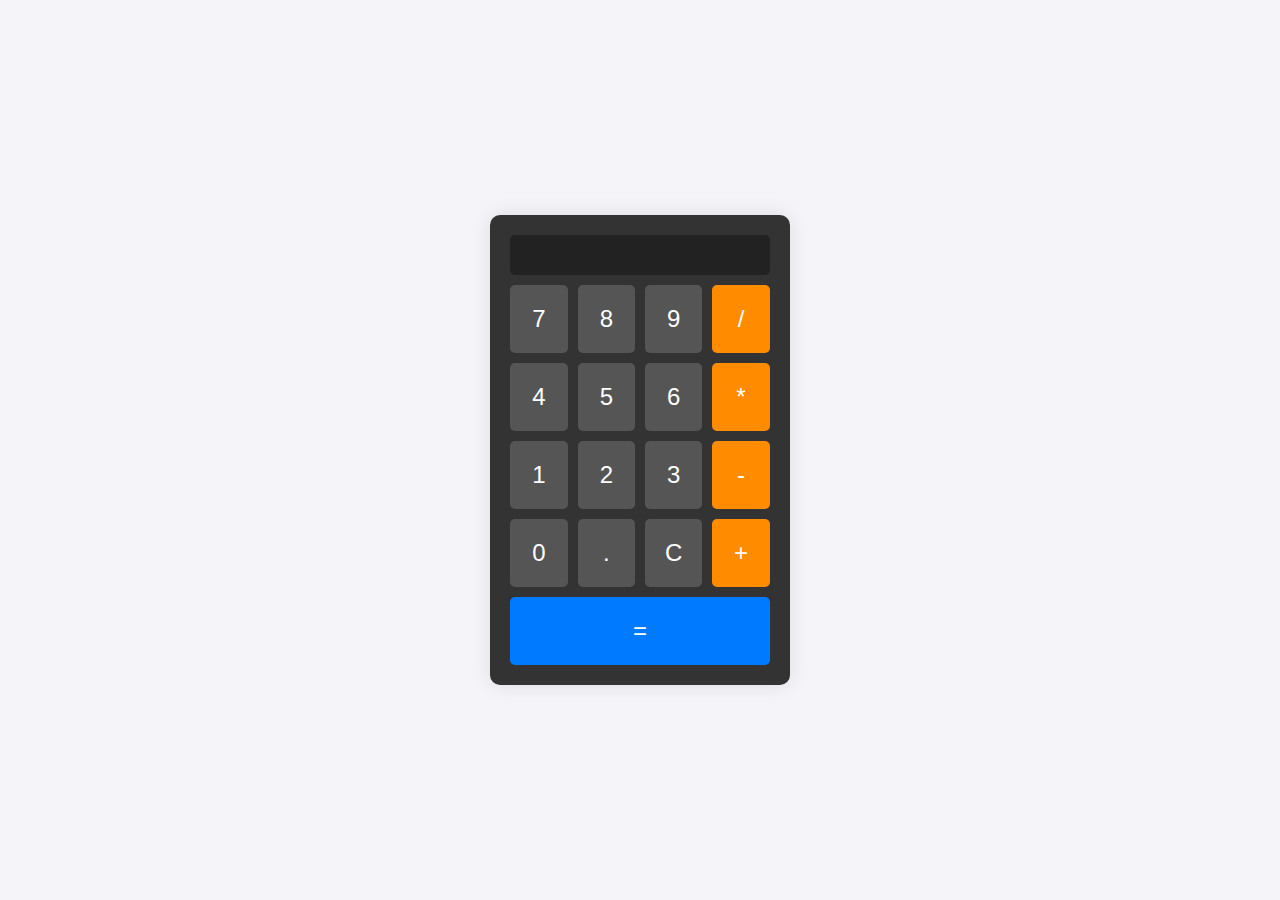
<file: Calculator/index.html>
<!DOCTYPE html>
<html lang="en">
<head>
    <meta charset="UTF-8">
    <meta name="viewport" content="width=device-width, initial-scale=1.0">
    <title>Calculator</title>
    <link rel="stylesheet" href="styles.css">
</head>
<body>
    <div class="calculator">
        <div class="display" id="display"></div>
        <div class="buttons">
            <button class="btn" data-value="7">7</button>
            <button class="btn" data-value="8">8</button>
            <button class="btn" data-value="9">9</button>
            <button class="btn operator" data-value="/">/</button>
            <button class="btn" data-value="4">4</button>
            <button class="btn" data-value="5">5</button>
            <button class="btn" data-value="6">6</button>
            <button class="btn operator" data-value="*">*</button>
            <button class="btn" data-value="1">1</button>
            <button class="btn" data-value="2">2</button>
            <button class="btn" data-value="3">3</button>
            <button class="btn operator" data-value="-">-</button>
            <button class="btn" data-value="0">0</button>
            <button class="btn" data-value=".">.</button>
            <button class="btn" id="clear">C</button>
            <button class="btn operator" data-value="+">+</button>
            <button class="btn" id="equals">=</button>
        </div>
    </div>
    <script src="script.js"></script>
</body>
</html>
</file>
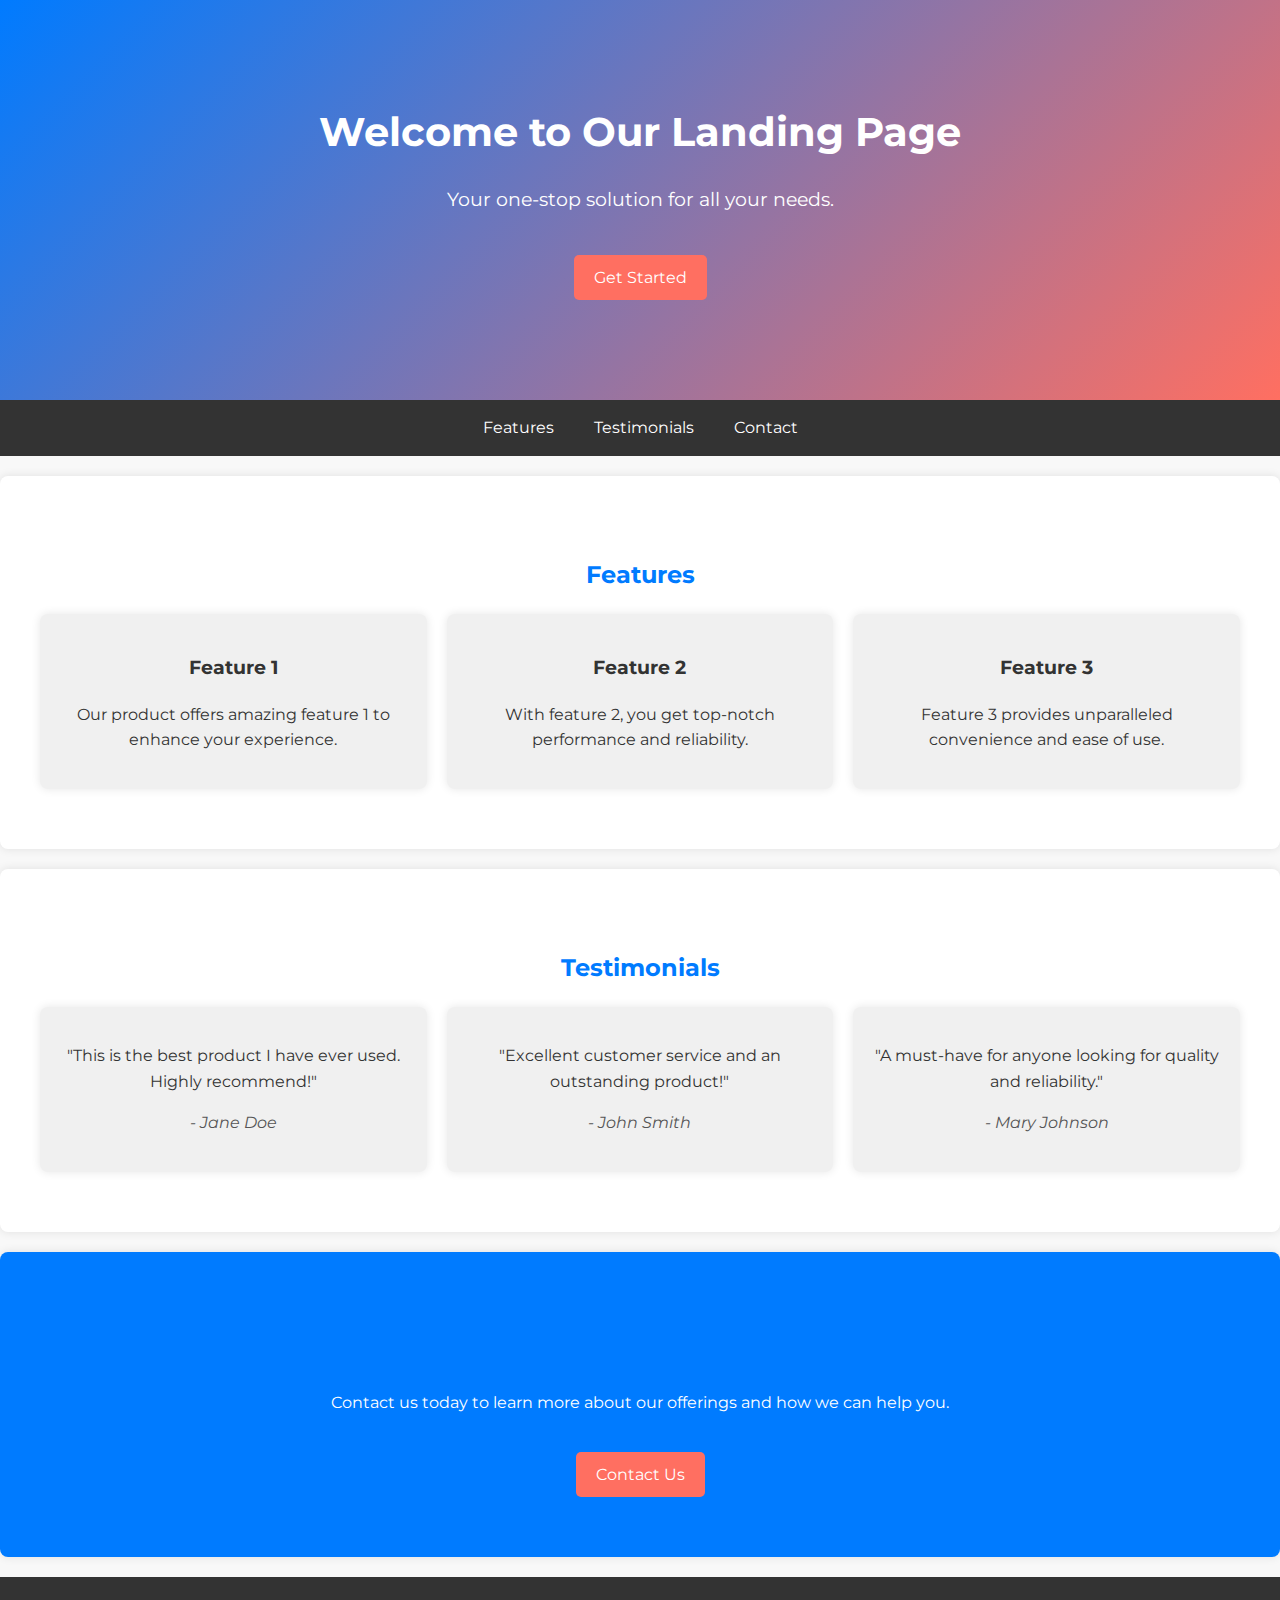
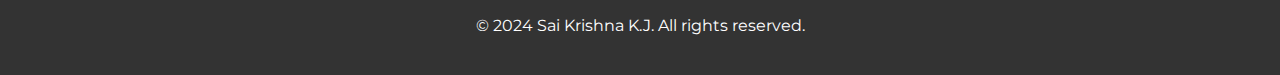
<file: landing page/index.html>
<!DOCTYPE html>
<html lang="en">
<head>
    <meta charset="UTF-8">
    <meta name="viewport" content="width=device-width, initial-scale=1.0">
    <title>Landing Page</title>
    <link rel="stylesheet" href="styles.css">
    <link href="https://fonts.googleapis.com/css2?family=Montserrat:wght@300;400;700&display=swap" rel="stylesheet">
</head>
<body>
    <header>
        <div class="container">
            <h1>Welcome to Our Landing Page</h1>
            <p>Your one-stop solution for all your needs.</p>
            <a href="#cta" class="btn">Get Started</a>
        </div>
    </header>

    <nav>
        <ul>
            <li><a href="#features">Features</a></li>
            <li><a href="#testimonials">Testimonials</a></li>
            <li><a href="#cta">Contact</a></li>
        </ul>
    </nav>

    <main>
        <section id="features" class="section">
            <div class="container">
                <h2>Features</h2>
                <div class="features-grid">
                    <div class="feature">
                        <h3>Feature 1</h3>
                        <p>Our product offers amazing feature 1 to enhance your experience.</p>
                    </div>
                    <div class="feature">
                        <h3>Feature 2</h3>
                        <p>With feature 2, you get top-notch performance and reliability.</p>
                    </div>
                    <div class="feature">
                        <h3>Feature 3</h3>
                        <p>Feature 3 provides unparalleled convenience and ease of use.</p>
                    </div>
                </div>
            </div>
        </section>

        <section id="testimonials" class="section">
            <div class="container">
                <h2>Testimonials</h2>
                <div class="testimonials-grid">
                    <div class="testimonial">
                        <p>"This is the best product I have ever used. Highly recommend!"</p>
                        <p class="author">- Jane Doe</p>
                    </div>
                    <div class="testimonial">
                        <p>"Excellent customer service and an outstanding product!"</p>
                        <p class="author">- John Smith</p>
                    </div>
                    <div class="testimonial">
                        <p>"A must-have for anyone looking for quality and reliability."</p>
                        <p class="author">- Mary Johnson</p>
                    </div>
                </div>
            </div>
        </section>

        <section id="cta" class="section">
            <div class="container">
                <h2>Get in Touch</h2>
                <p>Contact us today to learn more about our offerings and how we can help you.</p>
                <a href="google.com" class="btn">Contact Us</a>
            </div>
        </section>
    </main>

    <footer>
        <div class="container">
            <p>&copy; 2024 Sai Krishna K.J. All rights reserved.</p>
        </div>
    </footer>

    <script>
        document.querySelectorAll('a[href^="#"]').forEach(anchor => {
            anchor.addEventListener('click', function (e) {
                e.preventDefault();

                document.querySelector(this.getAttribute('href')).scrollIntoView({
                    behavior: 'smooth'
                });
            });
        });
    </script>
</body>
</html>
</file>
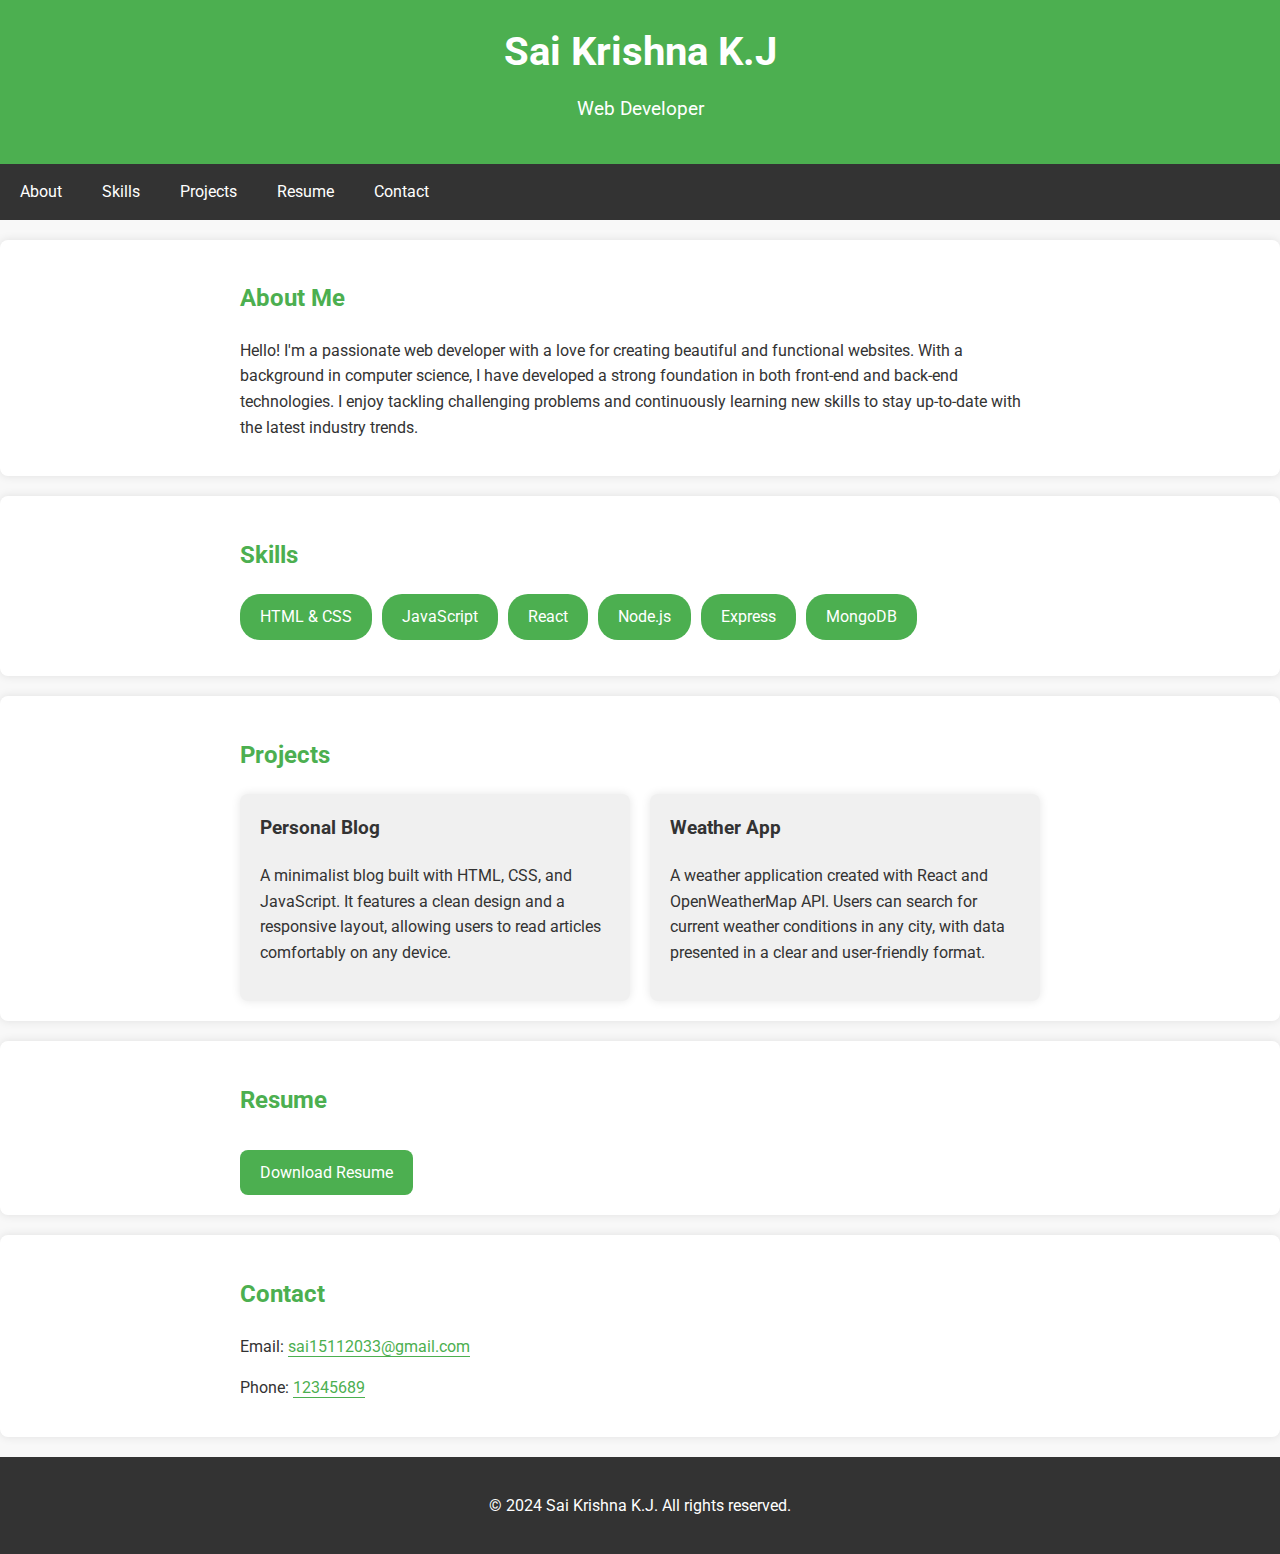
<file: portfilo/index.html>
<!DOCTYPE html>
<html lang="en">
<head>
    <meta charset="UTF-8">
    <meta name="viewport" content="width=device-width, initial-scale=1.0">
    <title>Personal Portfolio</title>
    <link rel="stylesheet" href="styles.css">
    <link href="https://fonts.googleapis.com/css2?family=Roboto:wght@300;400;700&display=swap" rel="stylesheet">
</head>
<body>
    <header>
        <div class="container">
            <h1>Sai Krishna K.J</h1>
            <p>Web Developer</p>
        </div>
    </header>

    <nav>
        <ul>
            <li><a href="#about">About</a></li>
            <li><a href="#skills">Skills</a></li>
            <li><a href="#projects">Projects</a></li>
            <li><a href="#resume">Resume</a></li>
            <li><a href="#contact">Contact</a></li>
        </ul>
    </nav>

    <main>
        <section id="about" class="section">
            <div class="container">
                <h2>About Me</h2>
                <p>Hello! I'm a passionate web developer with a love for creating beautiful and functional websites. With a background in computer science, I have developed a strong foundation in both front-end and back-end technologies. I enjoy tackling challenging problems and continuously learning new skills to stay up-to-date with the latest industry trends.</p>
            </div>
        </section>

        <section id="skills" class="section">
            <div class="container">
                <h2>Skills</h2>
                <ul class="skills-list">
                    <li>HTML & CSS</li>
                    <li>JavaScript</li>
                    <li>React</li>
                    <li>Node.js</li>
                    <li>Express</li>
                    <li>MongoDB</li>
                </ul>
            </div>
        </section>

        <section id="projects" class="section">
            <div class="container">
                <h2>Projects</h2>
                <div class="projects-container">
                    <div class="project">
                        <h3>Personal Blog</h3>
                        <p>A minimalist blog built with HTML, CSS, and JavaScript. It features a clean design and a responsive layout, allowing users to read articles comfortably on any device.</p>
                    </div>
                    <div class="project">
                        <h3>Weather App</h3>
                        <p>A weather application created with React and OpenWeatherMap API. Users can search for current weather conditions in any city, with data presented in a clear and user-friendly format.</p>
                    </div>
                </div>
            </div>
        </section>

        <section id="resume" class="section">
            <div class="container">
                <h2>Resume</h2>
                <a href="Sai resume.pdf" download>Download Resume</a>
            </div>
        </section>

        <section id="contact" class="section">
            <div class="container">
                <h2>Contact</h2>
                <p>Email: <a href="mailto:your-email@example.com">sai15112033@gmail.com</a></p>
                <p>Phone: <a href="tel:+1234567890">12345689</a></p>
            </div>
        </section>
    </main>

    <footer>
        <div class="container">
            <p>&copy; 2024 Sai Krishna K.J. All rights reserved.</p>
        </div>
    </footer>
</body>
</html>
</file>
<file: Calculator/styles.css>
body {
    font-family: 'Arial', sans-serif;
    display: flex;
    justify-content: center;
    align-items: center;
    height: 100vh;
    background-color: #f4f4f9;
    margin: 0;
}

.calculator {
    background-color: #333;
    padding: 20px;
    border-radius: 10px;
    box-shadow: 0 0 20px rgba(0, 0, 0, 0.1);
}

.display {
    background-color: #222;
    color: #fff;
    font-size: 2em;
    padding: 20px;
    text-align: right;
    border-radius: 5px;
    margin-bottom: 10px;
}

.buttons {
    display: grid;
    grid-template-columns: repeat(4, 1fr);
    gap: 10px;
}

.btn {
    background-color: #555;
    color: #fff;
    border: none;
    padding: 20px;
    font-size: 1.5em;
    border-radius: 5px;
    cursor: pointer;
    transition: background-color 0.3s ease;
}

.btn.operator {
    background-color: #ff8c00;
}

.btn:hover {
    background-color: #777;
}

.btn.operator:hover {
    background-color: #ffab3d;
}

#equals {
    grid-column: span 4;
    background-color: #007bff;
}

#equals:hover {
    background-color: #0056b3;
}
</file>
<file: landing page/styles.css>
/* General Styles */
body {
    font-family: 'Montserrat', sans-serif;
    margin: 0;
    padding: 0;
    color: #333;
    background-color: #f8f8f8;
    line-height: 1.6;
    scroll-behavior: smooth;
}

.container {
    max-width: 1200px;
    margin: 0 auto;
    padding: 0 20px;
}

header {
    background: linear-gradient(135deg, #007BFF, #FF6F61);
    color: white;
    text-align: center;
    padding: 100px 0;
}

header h1 {
    margin: 0;
    font-size: 2.5em;
}

header p {
    font-size: 1.2em;
    margin: 20px 0;
}

header .btn {
    display: inline-block;
    padding: 10px 20px;
    background-color: #FF6F61;
    color: white;
    text-decoration: none;
    border-radius: 5px;
    margin-top: 20px;
    transition: background-color 0.3s;
}

header .btn:hover {
    background-color: #ff5a45;
}

nav {
    background-color: #333;
    position: sticky;
    top: 0;
    z-index: 1000;
}

nav ul {
    list-style: none;
    padding: 0;
    margin: 0;
    display: flex;
    justify-content: center;
}

nav ul li {
    margin: 0;
}

nav ul li a {
    color: white;
    text-decoration: none;
    padding: 15px 20px;
    display: block;
    transition: background-color 0.3s;
}

nav ul li a:hover {
    background-color: #FF6F61;
}

.section {
    background-color: white;
    margin: 20px 0;
    padding: 60px 20px;
    border-radius: 8px;
    box-shadow: 0 0 10px rgba(0, 0, 0, 0.1);
}

h2 {
    color: #007BFF;
    margin-bottom: 20px;
    text-align: center;
}

.features-grid, .testimonials-grid {
    display: grid;
    grid-template-columns: 1fr;
    gap: 20px;
}

.feature, .testimonial {
    background-color: #f0f0f0;
    padding: 20px;
    border-radius: 8px;
    box-shadow: 0 0 10px rgba(0, 0, 0, 0.1);
    text-align: center;
    transition: transform 0.3s;
}

.feature:hover, .testimonial:hover {
    transform: translateY(-5px);
}

.testimonial .author {
    font-style: italic;
    color: #555;
}

#cta {
    background-color: #007BFF;
    color: white;
    text-align: center;
}

#cta .btn {
    display: inline-block;
    padding: 10px 20px;
    background-color: #FF6F61;
    color: white;
    text-decoration: none;
    border-radius: 5px;
    margin-top: 20px;
    transition: background-color 0.3s;
}

#cta .btn:hover {
    background-color: #ff5a45;
}

footer {
    text-align: center;
    padding: 20px 0;
    background-color: #333;
    color: white;
    margin-top: 20px;
}

@media (min-width: 768px) {
    .features-grid, .testimonials-grid {
        grid-template-columns: repeat(2, 1fr);
    }
}

@media (min-width: 1024px) {
    .features-grid, .testimonials-grid {
        grid-template-columns: repeat(3, 1fr);
    }
}
</file>
<file: portfilo/styles.css>
/* General Styles */
body {
    font-family: 'Roboto', sans-serif;
    margin: 0;
    padding: 0;
    color: #333;
    background-color: #f8f8f8;
    line-height: 1.6;
}

.container {
    max-width: 800px;
    margin: 0 auto;
    padding: 0 20px;
}

header {
    background-color: #4CAF50;
    color: white;
    padding: 20px 0;
    text-align: center;
}

header h1 {
    margin: 0;
    font-size: 2.5em;
}

header p {
    font-size: 1.2em;
    margin-top: 10px;
}

nav {
    background-color: #333;
}

nav ul {
    list-style: none;
    padding: 0;
    margin: 0;
    display: flex;
    justify-content: center;
}

nav ul li {
    margin: 0;
}

nav ul li a {
    color: white;
    text-decoration: none;
    padding: 15px 20px;
    display: block;
}

nav ul li a:hover {
    background-color: #4CAF50;
}

.section {
    background-color: white;
    margin: 20px 0;
    padding: 20px;
    border-radius: 8px;
    box-shadow: 0 0 10px rgba(0, 0, 0, 0.1);
}

h2 {
    color: #4CAF50;
    margin-bottom: 20px;
}

.skills-list {
    display: flex;
    flex-wrap: wrap;
    gap: 10px;
    padding: 0;
    list-style: none;
}

.skills-list li {
    background-color: #4CAF50;
    color: white;
    padding: 10px 20px;
    border-radius: 20px;
    display: inline-block;
}

.projects-container {
    display: grid;
    grid-template-columns: 1fr;
    gap: 20px;
}

.project {
    background-color: #f0f0f0;
    padding: 20px;
    border-radius: 8px;
    box-shadow: 0 0 10px rgba(0, 0, 0, 0.1);
}

.project h3 {
    margin-top: 0;
    color: #333;
}

#resume a {
    display: inline-block;
    margin-top: 10px;
    padding: 10px 20px;
    background-color: #4CAF50;
    color: white;
    text-decoration: none;
    border-radius: 8px;
}

#resume a:hover {
    background-color: #45a049;
}

#contact a {
    color: #4CAF50;
    text-decoration: none;
    border-bottom: 1px solid #4CAF50;
    transition: color 0.3s;
}

#contact a:hover {
    color: #388E3C;
}

footer {
    text-align: center;
    padding: 20px 0;
    background-color: #333;
    color: white;
    margin-top: 20px;
}

@media (min-width: 600px) {
    .projects-container {
        grid-template-columns: 1fr 1fr;
    }
}

@media (min-width: 900px) {
    nav ul {
        justify-content: flex-start;
    }
}
</file>
